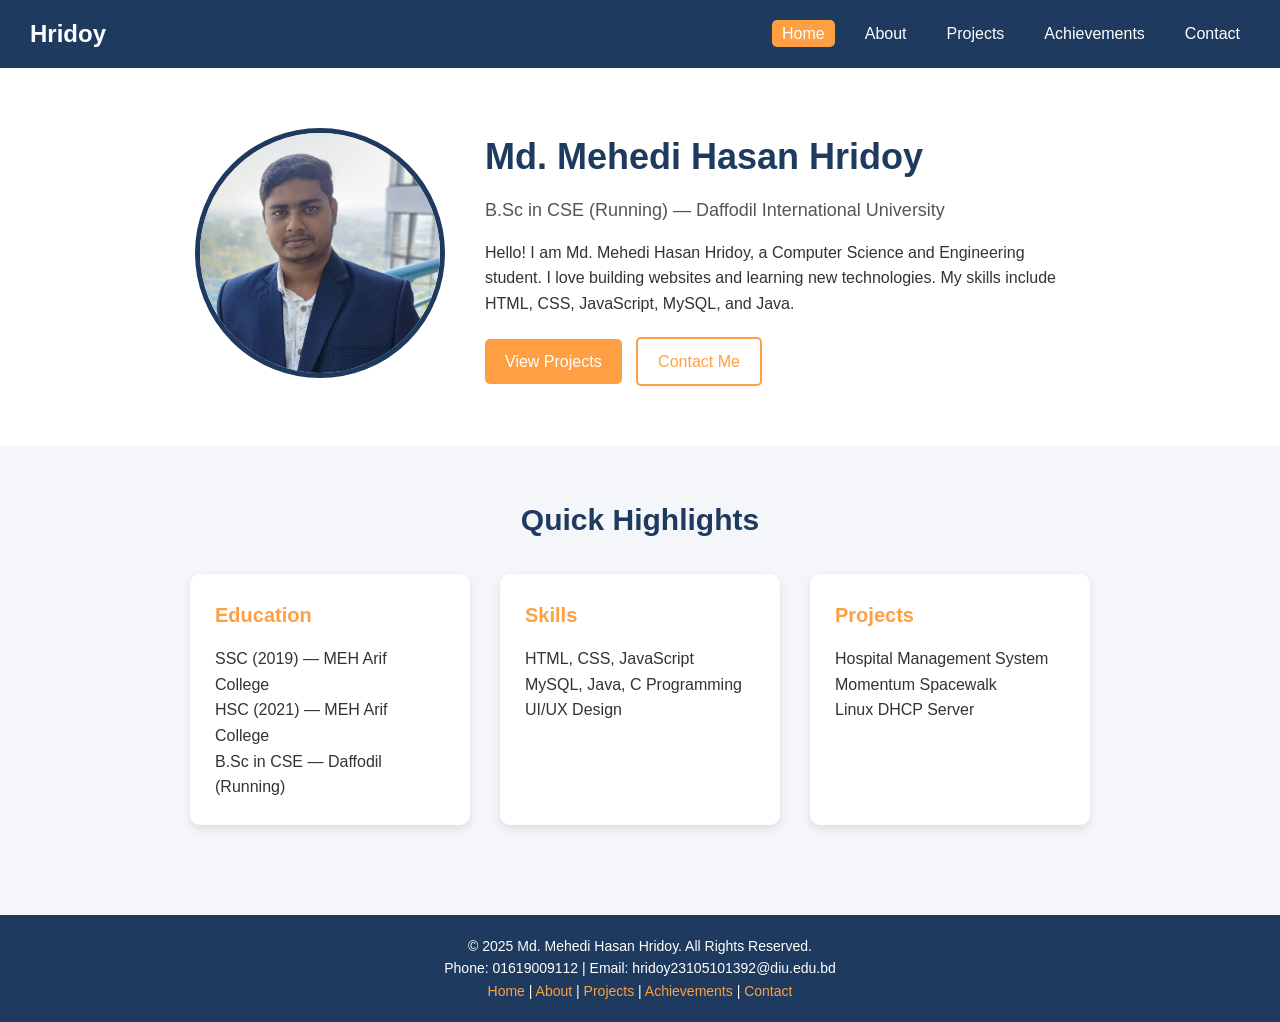
<file: index.html>
<!DOCTYPE html>
<html lang="en">
<head>
    <meta charset="UTF-8">
    <meta name="viewport" content="width=device-width, initial-scale=1.0">
    <title>Home | Md. Mehedi Hasan Hridoy</title>
    <link rel="stylesheet" href="css/style.css">
</head>
<body>

    <!-- ===== HEADER (সব পেজে একই) ===== -->
    <header>
        <div class="logo">Hridoy</div>
        <nav>
            <ul>
                <li><a href="index.html" class="active">Home</a></li>
                <li><a href="about.html">About</a></li>
                <li><a href="projects.html">Projects</a></li>
                <li><a href="achievements.html">Achievements</a></li>
                <li><a href="contact.html">Contact</a></li>
            </ul>
        </nav>
    </header>

    <!-- ===== HERO SECTION ===== -->
    <section class="hero">
        <div class="hero-image">
            <!-- placeholder image (পরে profile.jpg দিবে) -->
            <img src="images/profile.jpg" alt="Profile Photo">
        </div>
        <div class="hero-text">
            <h1>Md. Mehedi Hasan Hridoy</h1>
            <h2>B.Sc in CSE (Running) — Daffodil International University</h2>
            <p>
                Hello! I am Md. Mehedi Hasan Hridoy, a Computer Science and Engineering student.
                I love building websites and learning new technologies.
                My skills include HTML, CSS, JavaScript, MySQL, and Java.
            </p>
            <a href="projects.html" class="btn">View Projects</a>
            <a href="contact.html" class="btn btn-outline">Contact Me</a>
        </div>
    </section>

    <!-- ===== QUICK HIGHLIGHTS ===== -->
    <section class="highlights">
        <h2>Quick Highlights</h2>
        <div class="highlight-boxes">

            <div class="box">
                <h3>Education</h3>
                <p>SSC (2019) — MEH Arif College</p>
                <p>HSC (2021) — MEH Arif College</p>
                <p>B.Sc in CSE — Daffodil (Running)</p>
            </div>

            <div class="box">
                <h3>Skills</h3>
                <p>HTML, CSS, JavaScript</p>
                <p>MySQL, Java, C Programming</p>
                <p>UI/UX Design</p>
            </div>

            <div class="box">
                <h3>Projects</h3>
                <p>Hospital Management System</p>
                <p>Momentum Spacewalk</p>
                <p>Linux DHCP Server</p>
            </div>

        </div>
    </section>

    <!-- ===== FOOTER (সব পেজে একই) ===== -->
    <footer>
        <p>&copy; 2025 Md. Mehedi Hasan Hridoy. All Rights Reserved.</p>
        <p>Phone: 01619009112 | Email: hridoy23105101392@diu.edu.bd</p>
        <p>
            <a href="index.html">Home</a> |
            <a href="about.html">About</a> |
            <a href="projects.html">Projects</a> |
            <a href="achievements.html">Achievements</a> |
            <a href="contact.html">Contact</a>
        </p>
    </footer>

    <script src="js/script.js"></script>
</body>
</html>
</file>
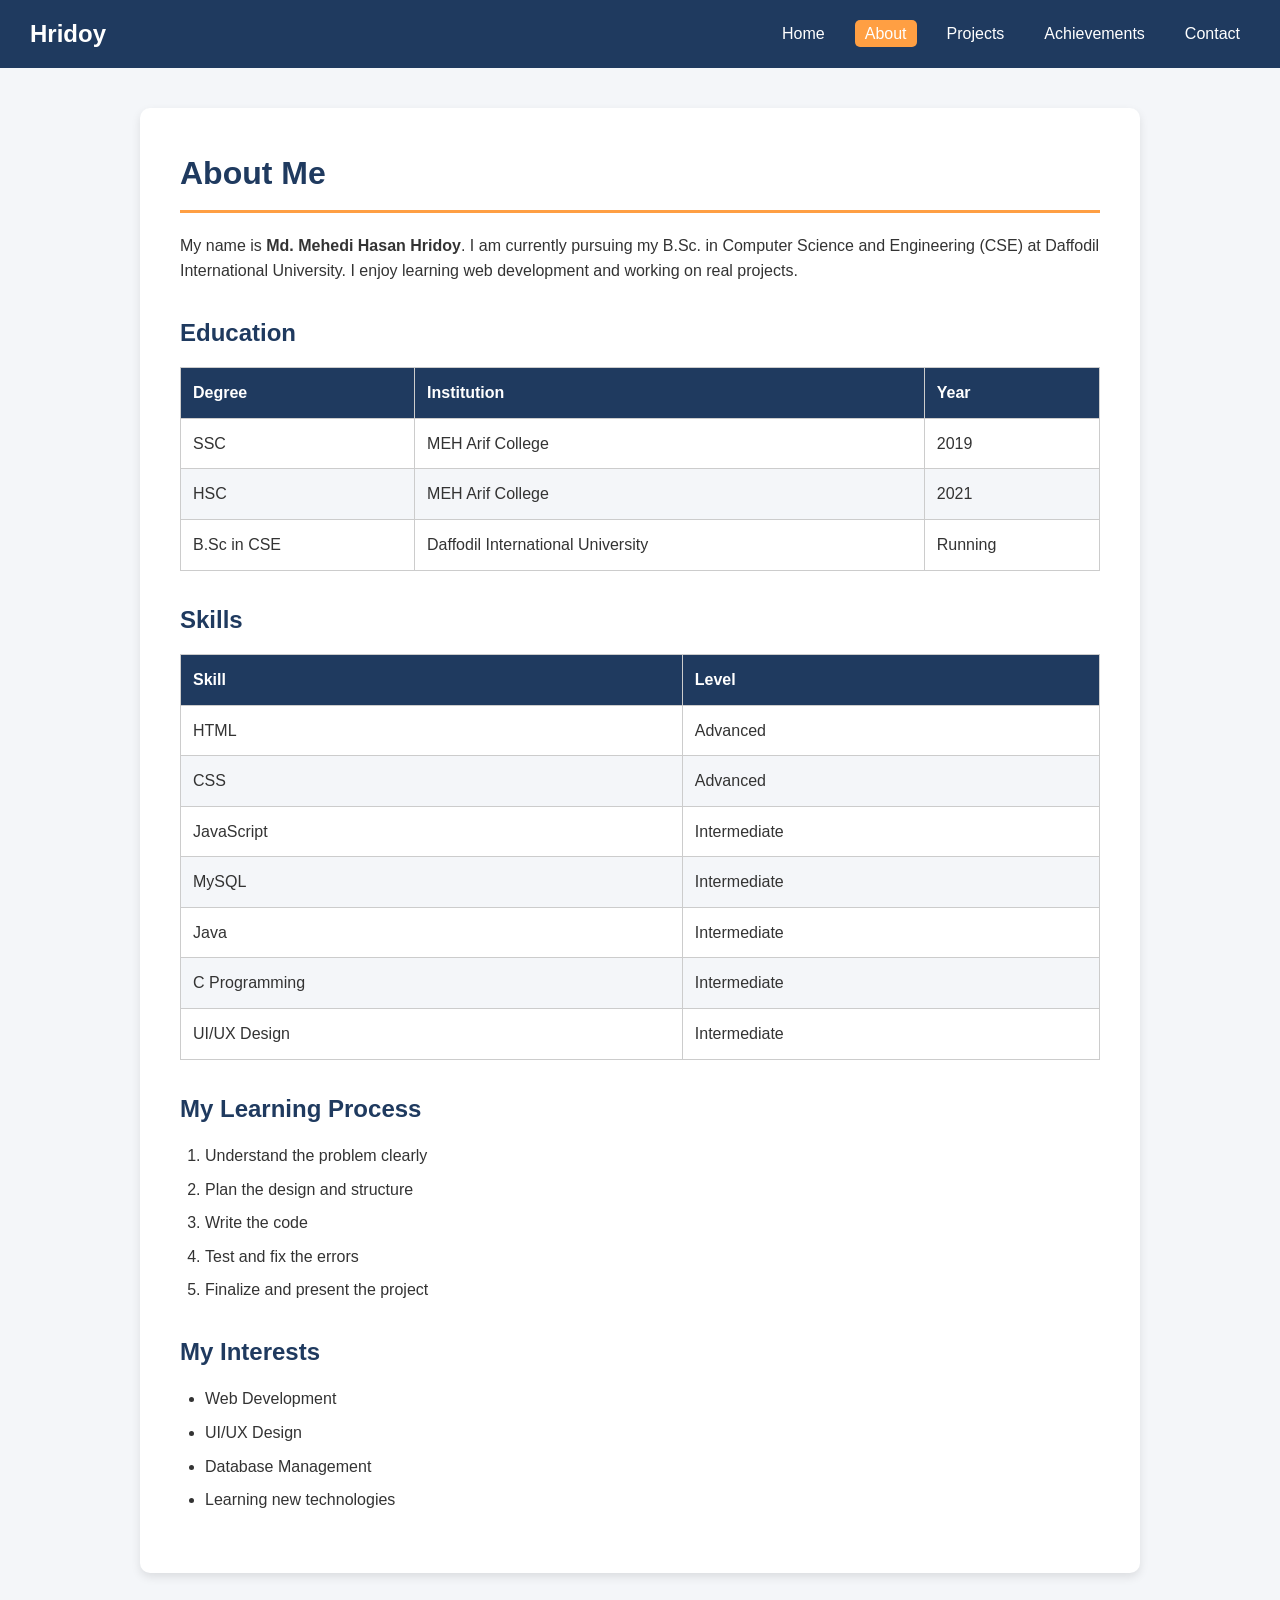
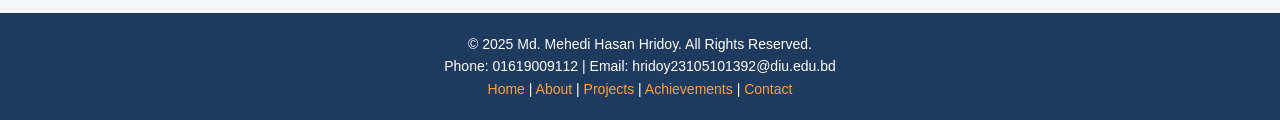
<file: about.html>
<!DOCTYPE html>
<html lang="en">
<head>
    <meta charset="UTF-8">
    <meta name="viewport" content="width=device-width, initial-scale=1.0">
    <title>About | Md. Mehedi Hasan Hridoy</title>
    <link rel="stylesheet" href="css/style.css">
</head>
<body>

    <!-- ===== HEADER (সব পেজে একই) ===== -->
    <header>
        <div class="logo">Hridoy</div>
        <nav>
            <ul>
                <li><a href="index.html">Home</a></li>
                <li><a href="about.html" class="active">About</a></li>
                <li><a href="projects.html">Projects</a></li>
                <li><a href="achievements.html">Achievements</a></li>
                <li><a href="contact.html">Contact</a></li>
            </ul>
        </nav>
    </header>

    <!-- ===== ABOUT SECTION ===== -->
    <section class="page-section">
        <h1>About Me</h1>

        <p>
            My name is <strong>Md. Mehedi Hasan Hridoy</strong>. I am currently pursuing
            my B.Sc. in Computer Science and Engineering (CSE) at Daffodil International
            University. I enjoy learning web development and working on real projects.
        </p>

        <!-- ===== EDUCATION TABLE ===== -->
        <h2>Education</h2>
        <table>
            <thead>
                <tr>
                    <th>Degree</th>
                    <th>Institution</th>
                    <th>Year</th>
                </tr>
            </thead>
            <tbody>
                <tr>
                    <td>SSC</td>
                    <td>MEH Arif College</td>
                    <td>2019</td>
                </tr>
                <tr>
                    <td>HSC</td>
                    <td>MEH Arif College</td>
                    <td>2021</td>
                </tr>
                <tr>
                    <td>B.Sc in CSE</td>
                    <td>Daffodil International University</td>
                    <td>Running</td>
                </tr>
            </tbody>
        </table>

        <!-- ===== SKILLS TABLE ===== -->
        <h2>Skills</h2>
        <table>
            <thead>
                <tr>
                    <th>Skill</th>
                    <th>Level</th>
                </tr>
            </thead>
            <tbody>
                <tr><td>HTML</td><td>Advanced</td></tr>
                <tr><td>CSS</td><td>Advanced</td></tr>
                <tr><td>JavaScript</td><td>Intermediate</td></tr>
                <tr><td>MySQL</td><td>Intermediate</td></tr>
                <tr><td>Java</td><td>Intermediate</td></tr>
                <tr><td>C Programming</td><td>Intermediate</td></tr>
                <tr><td>UI/UX Design</td><td>Intermediate</td></tr>
            </tbody>
        </table>

        <!-- ===== ORDERED LIST (কীভাবে কাজ করি) ===== -->
        <h2>My Learning Process</h2>
        <ol>
            <li>Understand the problem clearly</li>
            <li>Plan the design and structure</li>
            <li>Write the code</li>
            <li>Test and fix the errors</li>
            <li>Finalize and present the project</li>
        </ol>

        <!-- ===== UNORDERED LIST (আগ্রহ) ===== -->
        <h2>My Interests</h2>
        <ul>
            <li>Web Development</li>
            <li>UI/UX Design</li>
            <li>Database Management</li>
            <li>Learning new technologies</li>
        </ul>
    </section>

    <!-- ===== FOOTER ===== -->
    <footer>
        <p>&copy; 2025 Md. Mehedi Hasan Hridoy. All Rights Reserved.</p>
        <p>Phone: 01619009112 | Email: hridoy23105101392@diu.edu.bd</p>
        <p>
            <a href="index.html">Home</a> |
            <a href="about.html">About</a> |
            <a href="projects.html">Projects</a> |
            <a href="achievements.html">Achievements</a> |
            <a href="contact.html">Contact</a>
        </p>
    </footer>

    <script src="js/script.js"></script>
</body>
</html>
</file>
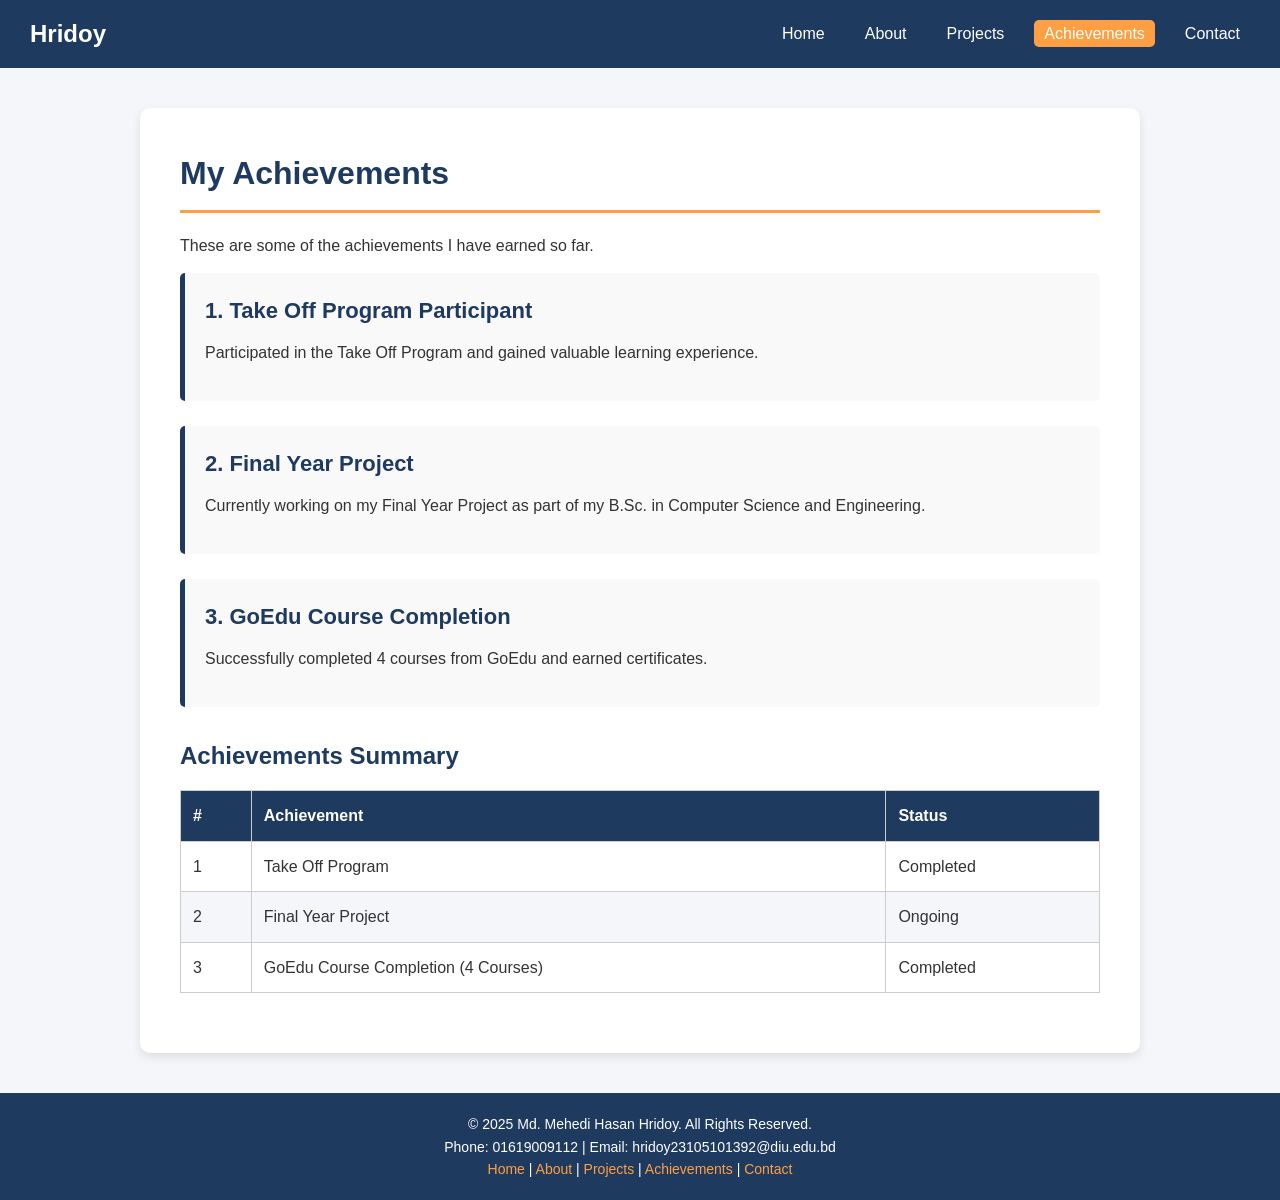
<file: achievements.html>
<!DOCTYPE html>
<html lang="en">
<head>
    <meta charset="UTF-8">
    <meta name="viewport" content="width=device-width, initial-scale=1.0">
    <title>Achievements | Md. Mehedi Hasan Hridoy</title>
    <link rel="stylesheet" href="css/style.css">
</head>
<body>

    <!-- ===== HEADER ===== -->
    <header>
        <div class="logo">Hridoy</div>
        <nav>
            <ul>
                <li><a href="index.html">Home</a></li>
                <li><a href="about.html">About</a></li>
                <li><a href="projects.html">Projects</a></li>
                <li><a href="achievements.html" class="active">Achievements</a></li>
                <li><a href="contact.html">Contact</a></li>
            </ul>
        </nav>
    </header>

    <!-- ===== ACHIEVEMENTS SECTION ===== -->
    <section class="page-section">
        <h1>My Achievements</h1>
        <p>These are some of the achievements I have earned so far.</p>

        <!-- Achievement 1 -->
        <div class="achievement-card">
            <h2>1. Take Off Program Participant</h2>
            <p>
                Participated in the Take Off Program and gained valuable
                learning experience.
            </p>
        </div>

        <!-- Achievement 2 -->
        <div class="achievement-card">
            <h2>2. Final Year Project</h2>
            <p>
                Currently working on my Final Year Project as part of my
                B.Sc. in Computer Science and Engineering.
            </p>
        </div>

        <!-- Achievement 3 -->
        <div class="achievement-card">
            <h2>3. GoEdu Course Completion</h2>
            <p>
                Successfully completed 4 courses from GoEdu and earned
                certificates.
            </p>
        </div>

        <!-- Achievements Table -->
        <h2>Achievements Summary</h2>
        <table>
            <thead>
                <tr>
                    <th>#</th>
                    <th>Achievement</th>
                    <th>Status</th>
                </tr>
            </thead>
            <tbody>
                <tr>
                    <td>1</td>
                    <td>Take Off Program</td>
                    <td>Completed</td>
                </tr>
                <tr>
                    <td>2</td>
                    <td>Final Year Project</td>
                    <td>Ongoing</td>
                </tr>
                <tr>
                    <td>3</td>
                    <td>GoEdu Course Completion (4 Courses)</td>
                    <td>Completed</td>
                </tr>
            </tbody>
        </table>
    </section>

    <!-- ===== FOOTER ===== -->
    <footer>
        <p>&copy; 2025 Md. Mehedi Hasan Hridoy. All Rights Reserved.</p>
        <p>Phone: 01619009112 | Email: hridoy23105101392@diu.edu.bd</p>
        <p>
            <a href="index.html">Home</a> |
            <a href="about.html">About</a> |
            <a href="projects.html">Projects</a> |
            <a href="achievements.html">Achievements</a> |
            <a href="contact.html">Contact</a>
        </p>
    </footer>

    <script src="js/script.js"></script>
</body>
</html>
</file>
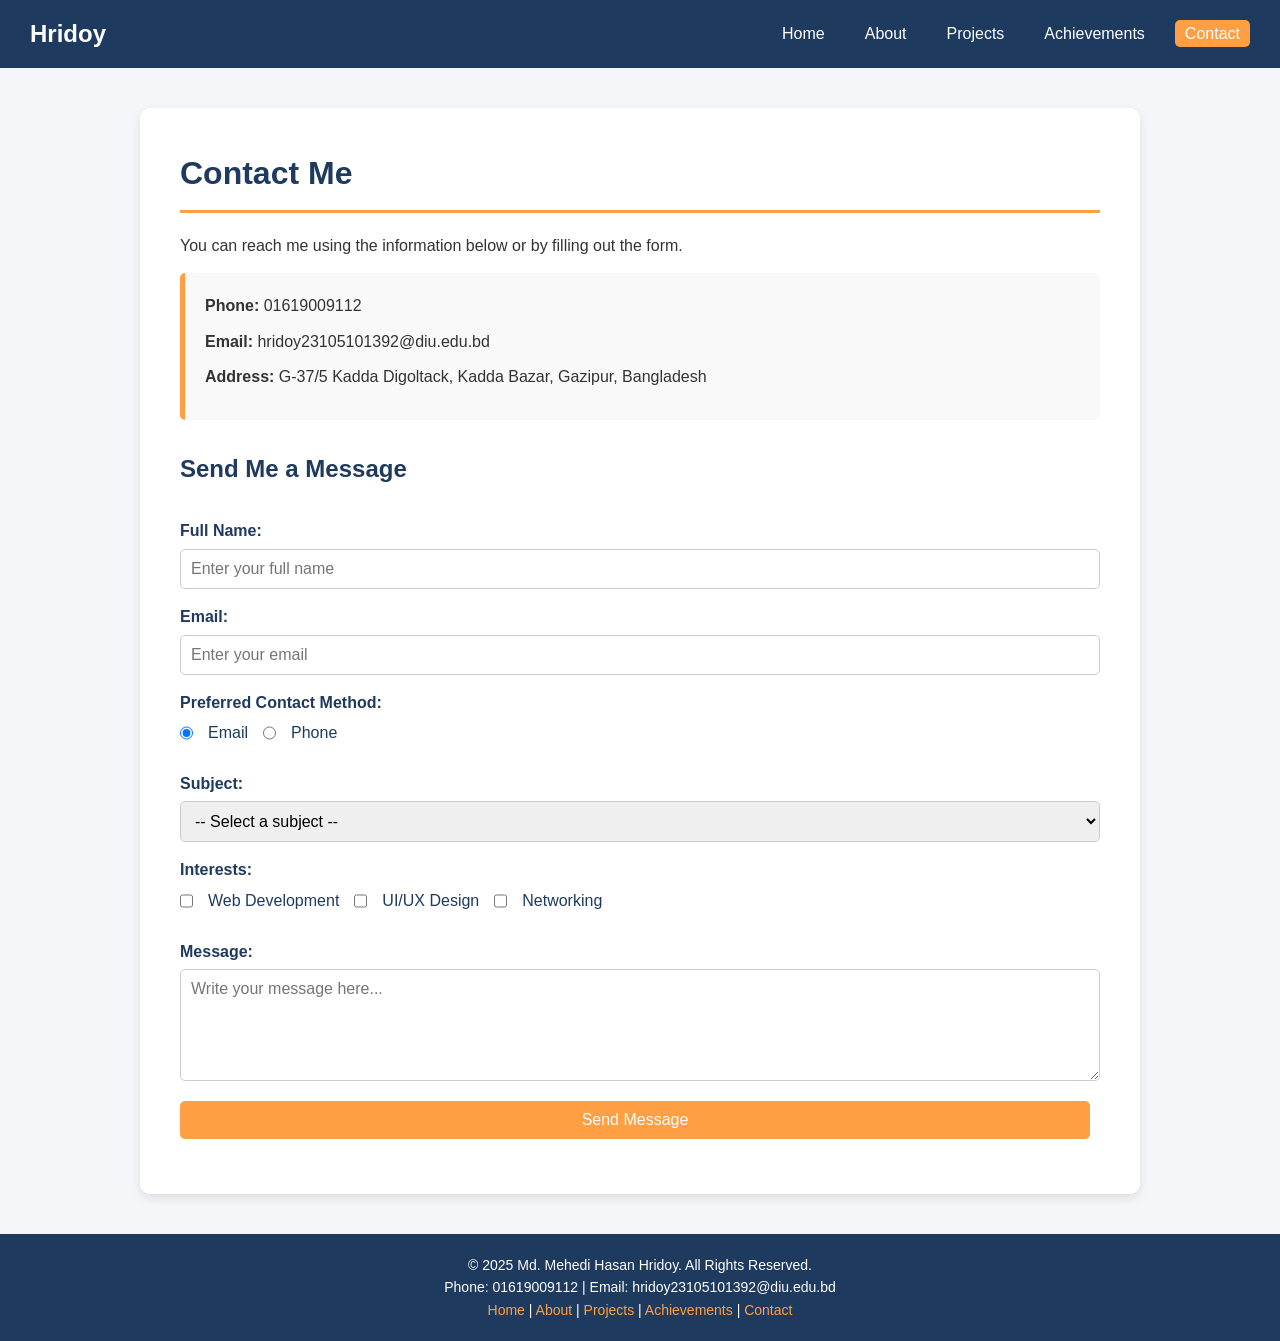
<file: contact.html>
<!DOCTYPE html>
<html lang="en">
<head>
    <meta charset="UTF-8">
    <meta name="viewport" content="width=device-width, initial-scale=1.0">
    <title>Contact | Md. Mehedi Hasan Hridoy</title>
    <link rel="stylesheet" href="css/style.css">
</head>
<body>

    <!-- ===== HEADER ===== -->
    <header>
        <div class="logo">Hridoy</div>
        <nav>
            <ul>
                <li><a href="index.html">Home</a></li>
                <li><a href="about.html">About</a></li>
                <li><a href="projects.html">Projects</a></li>
                <li><a href="achievements.html">Achievements</a></li>
                <li><a href="contact.html" class="active">Contact</a></li>
            </ul>
        </nav>
    </header>

    <!-- ===== CONTACT SECTION ===== -->
    <section class="page-section">
        <h1>Contact Me</h1>
        <p>You can reach me using the information below or by filling out the form.</p>

        <!-- Contact Info -->
        <div class="contact-info">
            <p><strong>Phone:</strong> 01619009112</p>
            <p><strong>Email:</strong> hridoy23105101392@diu.edu.bd</p>
            <p><strong>Address:</strong> G-37/5 Kadda Digoltack, Kadda Bazar, Gazipur, Bangladesh</p>
        </div>

        <!-- ===== CONTACT FORM ===== -->
        <h2>Send Me a Message</h2>

        <form id="contactForm" action="#" method="post">

            <!-- Text -->
            <label for="name">Full Name:</label>
            <input type="text" id="name" name="name" placeholder="Enter your full name" required>

            <!-- Email -->
            <label for="email">Email:</label>
            <input type="email" id="email" name="email" placeholder="Enter your email" required>

            <!-- Radio -->
            <label>Preferred Contact Method:</label>
            <div class="radio-group">
                <input type="radio" id="contactEmail" name="contactMethod" value="Email" checked>
                <label for="contactEmail">Email</label>

                <input type="radio" id="contactPhone" name="contactMethod" value="Phone">
                <label for="contactPhone">Phone</label>
            </div>

            <!-- Dropdown -->
            <label for="subject">Subject:</label>
            <select id="subject" name="subject" required>
                <option value="">-- Select a subject --</option>
                <option value="Job Offer">Job Offer</option>
                <option value="Collaboration">Collaboration</option>
                <option value="Feedback">Feedback</option>
                <option value="Other">Other</option>
            </select>

            <!-- Checkbox -->
            <label>Interests:</label>
            <div class="checkbox-group">
                <input type="checkbox" id="webDev" name="interests" value="Web Development">
                <label for="webDev">Web Development</label>

                <input type="checkbox" id="design" name="interests" value="UI/UX Design">
                <label for="design">UI/UX Design</label>

                <input type="checkbox" id="network" name="interests" value="Networking">
                <label for="network">Networking</label>
            </div>

            <!-- Textarea -->
            <label for="message">Message:</label>
            <textarea id="message" name="message" rows="5" placeholder="Write your message here..." required></textarea>

            <!-- Submit -->
            <button type="submit" class="btn">Send Message</button>
        </form>

        <!-- Message that shows after submit -->
        <p id="formMessage" class="form-message"></p>
    </section>

    <!-- ===== FOOTER ===== -->
    <footer>
        <p>&copy; 2025 Md. Mehedi Hasan Hridoy. All Rights Reserved.</p>
        <p>Phone: 01619009112 | Email: hridoy23105101392@diu.edu.bd</p>
        <p>
            <a href="index.html">Home</a> |
            <a href="about.html">About</a> |
            <a href="projects.html">Projects</a> |
            <a href="achievements.html">Achievements</a> |
            <a href="contact.html">Contact</a>
        </p>
    </footer>

    <script src="js/script.js"></script>
</body>
</html>
</file>
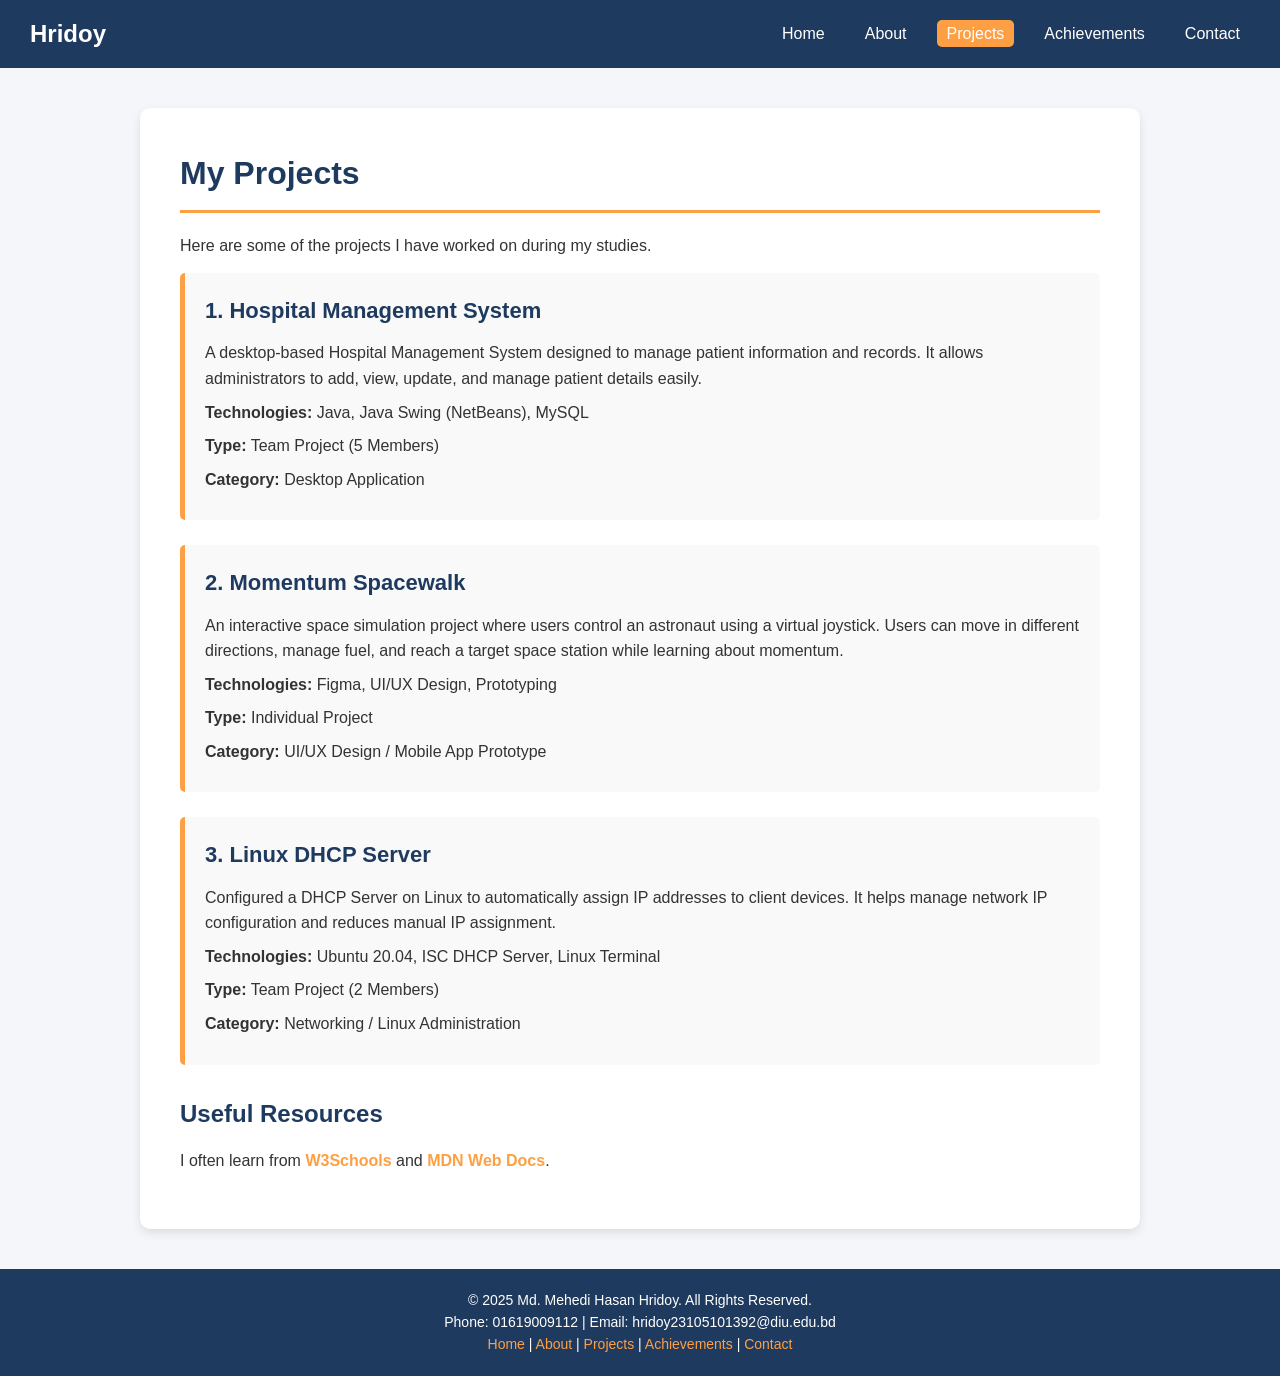
<file: projects.html>
<!DOCTYPE html>
<html lang="en">
<head>
    <meta charset="UTF-8">
    <meta name="viewport" content="width=device-width, initial-scale=1.0">
    <title>Projects | Md. Mehedi Hasan Hridoy</title>
    <link rel="stylesheet" href="css/style.css">
</head>
<body>

    <!-- ===== HEADER ===== -->
    <header>
        <div class="logo">Hridoy</div>
        <nav>
            <ul>
                <li><a href="index.html">Home</a></li>
                <li><a href="about.html">About</a></li>
                <li><a href="projects.html" class="active">Projects</a></li>
                <li><a href="achievements.html">Achievements</a></li>
                <li><a href="contact.html">Contact</a></li>
            </ul>
        </nav>
    </header>

    <!-- ===== PROJECTS SECTION ===== -->
    <section class="page-section">
        <h1>My Projects</h1>
        <p>Here are some of the projects I have worked on during my studies.</p>

        <!-- Project 1 -->
        <div class="project-card">
            <h2>1. Hospital Management System</h2>
            <p>
                A desktop-based Hospital Management System designed to manage
                patient information and records. It allows administrators to
                add, view, update, and manage patient details easily.
            </p>
            <p><strong>Technologies:</strong> Java, Java Swing (NetBeans), MySQL</p>
            <p><strong>Type:</strong> Team Project (5 Members)</p>
            <p><strong>Category:</strong> Desktop Application</p>
        </div>

        <!-- Project 2 -->
        <div class="project-card">
            <h2>2. Momentum Spacewalk</h2>
            <p>
                An interactive space simulation project where users control an
                astronaut using a virtual joystick. Users can move in different
                directions, manage fuel, and reach a target space station while
                learning about momentum.
            </p>
            <p><strong>Technologies:</strong> Figma, UI/UX Design, Prototyping</p>
            <p><strong>Type:</strong> Individual Project</p>
            <p><strong>Category:</strong> UI/UX Design / Mobile App Prototype</p>
        </div>

        <!-- Project 3 -->
        <div class="project-card">
            <h2>3. Linux DHCP Server</h2>
            <p>
                Configured a DHCP Server on Linux to automatically assign IP
                addresses to client devices. It helps manage network IP
                configuration and reduces manual IP assignment.
            </p>
            <p><strong>Technologies:</strong> Ubuntu 20.04, ISC DHCP Server, Linux Terminal</p>
            <p><strong>Type:</strong> Team Project (2 Members)</p>
            <p><strong>Category:</strong> Networking / Linux Administration</p>
        </div>

        <!-- External Link -->
        <h2>Useful Resources</h2>
        <p>
            I often learn from
            <a href="https://www.w3schools.com" target="_blank">W3Schools</a>
            and
            <a href="https://developer.mozilla.org" target="_blank">MDN Web Docs</a>.
        </p>
    </section>

    <!-- ===== FOOTER ===== -->
    <footer>
        <p>&copy; 2025 Md. Mehedi Hasan Hridoy. All Rights Reserved.</p>
        <p>Phone: 01619009112 | Email: hridoy23105101392@diu.edu.bd</p>
        <p>
            <a href="index.html">Home</a> |
            <a href="about.html">About</a> |
            <a href="projects.html">Projects</a> |
            <a href="achievements.html">Achievements</a> |
            <a href="contact.html">Contact</a>
        </p>
    </footer>

    <script src="js/script.js"></script>
</body>
</html>
</file>
<file: css/style.css>
/* ===== GENERAL ===== */
* {
    margin: 0;
    padding: 0;
    box-sizing: border-box;
    font-family: Arial, sans-serif;
}

body {
    background-color: #f4f6f9;
    color: #333;
    line-height: 1.6;
}

/* ===== HEADER ===== */
header {
    background-color: #1f3a5f;
    color: white;
    padding: 15px 30px;
    display: flex;
    justify-content: space-between;
    align-items: center;
    flex-wrap: wrap;
}

.logo {
    font-size: 24px;
    font-weight: bold;
}

nav ul {
    list-style: none;
    display: flex;
    gap: 20px;
}

nav ul li a {
    color: white;
    text-decoration: none;
    font-size: 16px;
    padding: 5px 10px;
    border-radius: 5px;
    transition: background 0.3s;
}

nav ul li a:hover,
nav ul li a.active {
    background-color: #ff9f43;
}

/* ===== HERO SECTION ===== */
.hero {
    display: flex;
    justify-content: center;
    align-items: center;
    gap: 40px;
    padding: 60px 30px;
    background-color: #ffffff;
    flex-wrap: wrap;
}

.hero-image img {
    width: 250px;
    height: 250px;
    object-fit: cover;     /* ছবি চেপে না গিয়ে সুন্দরভাবে বসবে */
    border-radius: 50%;
    border: 5px solid #1f3a5f;
}

.hero-text {
    max-width: 600px;
}

.hero-text h1 {
    font-size: 36px;
    color: #1f3a5f;
    margin-bottom: 10px;
}

.hero-text h2 {
    font-size: 18px;
    color: #555;
    margin-bottom: 15px;
    font-weight: normal;
}

.hero-text p {
    margin-bottom: 20px;
}

/* ===== BUTTONS ===== */
.btn {
    display: inline-block;
    padding: 10px 20px;
    background-color: #ff9f43;
    color: white;
    text-decoration: none;
    border-radius: 5px;
    margin-right: 10px;
    transition: background 0.3s;
}

.btn:hover {
    background-color: #e08a30;
}

.btn-outline {
    background-color: transparent;
    border: 2px solid #ff9f43;
    color: #ff9f43;
}

.btn-outline:hover {
    background-color: #ff9f43;
    color: white;
}

/* ===== HIGHLIGHTS ===== */
.highlights {
    padding: 50px 30px;
    text-align: center;
}

.highlights h2 {
    font-size: 30px;
    color: #1f3a5f;
    margin-bottom: 30px;
}

.highlight-boxes {
    display: flex;
    justify-content: center;
    gap: 30px;
    flex-wrap: wrap;
}

.box {
    background-color: white;
    padding: 25px;
    border-radius: 10px;
    box-shadow: 0 4px 10px rgba(0,0,0,0.1);
    width: 280px;
    text-align: left;
    transition: transform 0.3s;
}

.box:hover {
    transform: translateY(-5px);
}

.box h3 {
    color: #ff9f43;
    margin-bottom: 15px;
    font-size: 20px;
}

/* ===== FOOTER ===== */
footer {
    background-color: #1f3a5f;
    color: white;
    text-align: center;
    padding: 20px;
    margin-top: 40px;
    font-size: 14px;
}

footer a {
    color: #ff9f43;
    text-decoration: none;
}

footer a:hover {
    text-decoration: underline;
}
/* ===== PAGE SECTION (About, Projects, Achievements, Contact) ===== */
.page-section {
    max-width: 1000px;
    margin: 40px auto;
    background-color: white;
    padding: 40px;
    border-radius: 10px;
    box-shadow: 0 4px 10px rgba(0,0,0,0.1);
}

.page-section h1 {
    color: #1f3a5f;
    font-size: 32px;
    margin-bottom: 20px;
    border-bottom: 3px solid #ff9f43;
    padding-bottom: 10px;
}

.page-section h2 {
    color: #1f3a5f;
    margin-top: 30px;
    margin-bottom: 15px;
    font-size: 24px;
}

.page-section p {
    margin-bottom: 15px;
}

.page-section ol,
.page-section ul {
    margin-left: 25px;
    margin-bottom: 20px;
}

.page-section ol li,
.page-section ul li {
    margin-bottom: 8px;
}

/* ===== TABLE ===== */
table {
    width: 100%;
    border-collapse: collapse;
    margin-bottom: 20px;
}

table th,
table td {
    border: 1px solid #ccc;
    padding: 12px;
    text-align: left;
}

table th {
    background-color: #1f3a5f;
    color: white;
}

table tr:nth-child(even) {
    background-color: #f4f6f9;
}

table tr:hover {
    background-color: #ffe8cc;
}
/* ===== PROJECT CARD ===== */
.project-card {
    background-color: #f9f9f9;
    border-left: 5px solid #ff9f43;
    padding: 20px;
    margin-bottom: 25px;
    border-radius: 5px;
    transition: box-shadow 0.3s;
}

.project-card:hover {
    box-shadow: 0 4px 12px rgba(0,0,0,0.15);
}

.project-card h2 {
    color: #1f3a5f;
    font-size: 22px;
    margin-bottom: 12px;
    margin-top: 0;
}

.project-card p {
    margin-bottom: 8px;
}

/* External links */
.page-section a {
    color: #ff9f43;
    text-decoration: none;
    font-weight: bold;
}

.page-section a:hover {
    text-decoration: underline;
}
/* ===== ACHIEVEMENT CARD ===== */
.achievement-card {
    background-color: #f9f9f9;
    border-left: 5px solid #1f3a5f;
    padding: 20px;
    margin-bottom: 25px;
    border-radius: 5px;
    transition: box-shadow 0.3s;
}

.achievement-card:hover {
    box-shadow: 0 4px 12px rgba(0,0,0,0.15);
}

.achievement-card h2 {
    color: #1f3a5f;
    font-size: 22px;
    margin-bottom: 12px;
    margin-top: 0;
}
/* ===== CONTACT INFO ===== */
.contact-info {
    background-color: #f9f9f9;
    border-left: 5px solid #ff9f43;
    padding: 20px;
    margin-bottom: 30px;
    border-radius: 5px;
}

.contact-info p {
    margin-bottom: 10px;
}

/* ===== FORM ===== */
form {
    display: flex;
    flex-direction: column;
}

form label {
    margin-top: 15px;
    margin-bottom: 5px;
    font-weight: bold;
    color: #1f3a5f;
}

form input[type="text"],
form input[type="email"],
form select,
form textarea {
    padding: 10px;
    border: 1px solid #ccc;
    border-radius: 5px;
    font-size: 16px;
    font-family: inherit;
}

form input[type="text"]:focus,
form input[type="email"]:focus,
form select:focus,
form textarea:focus {
    outline: none;
    border-color: #ff9f43;
}

.radio-group,
.checkbox-group {
    display: flex;
    gap: 15px;
    flex-wrap: wrap;
    margin-bottom: 10px;
}

.radio-group label,
.checkbox-group label {
    margin: 0;
    font-weight: normal;
}

form button {
    margin-top: 20px;
    border: none;
    cursor: pointer;
    font-size: 16px;
}

.form-message {
    margin-top: 15px;
    font-weight: bold;
    text-align: center;
}
</file>
